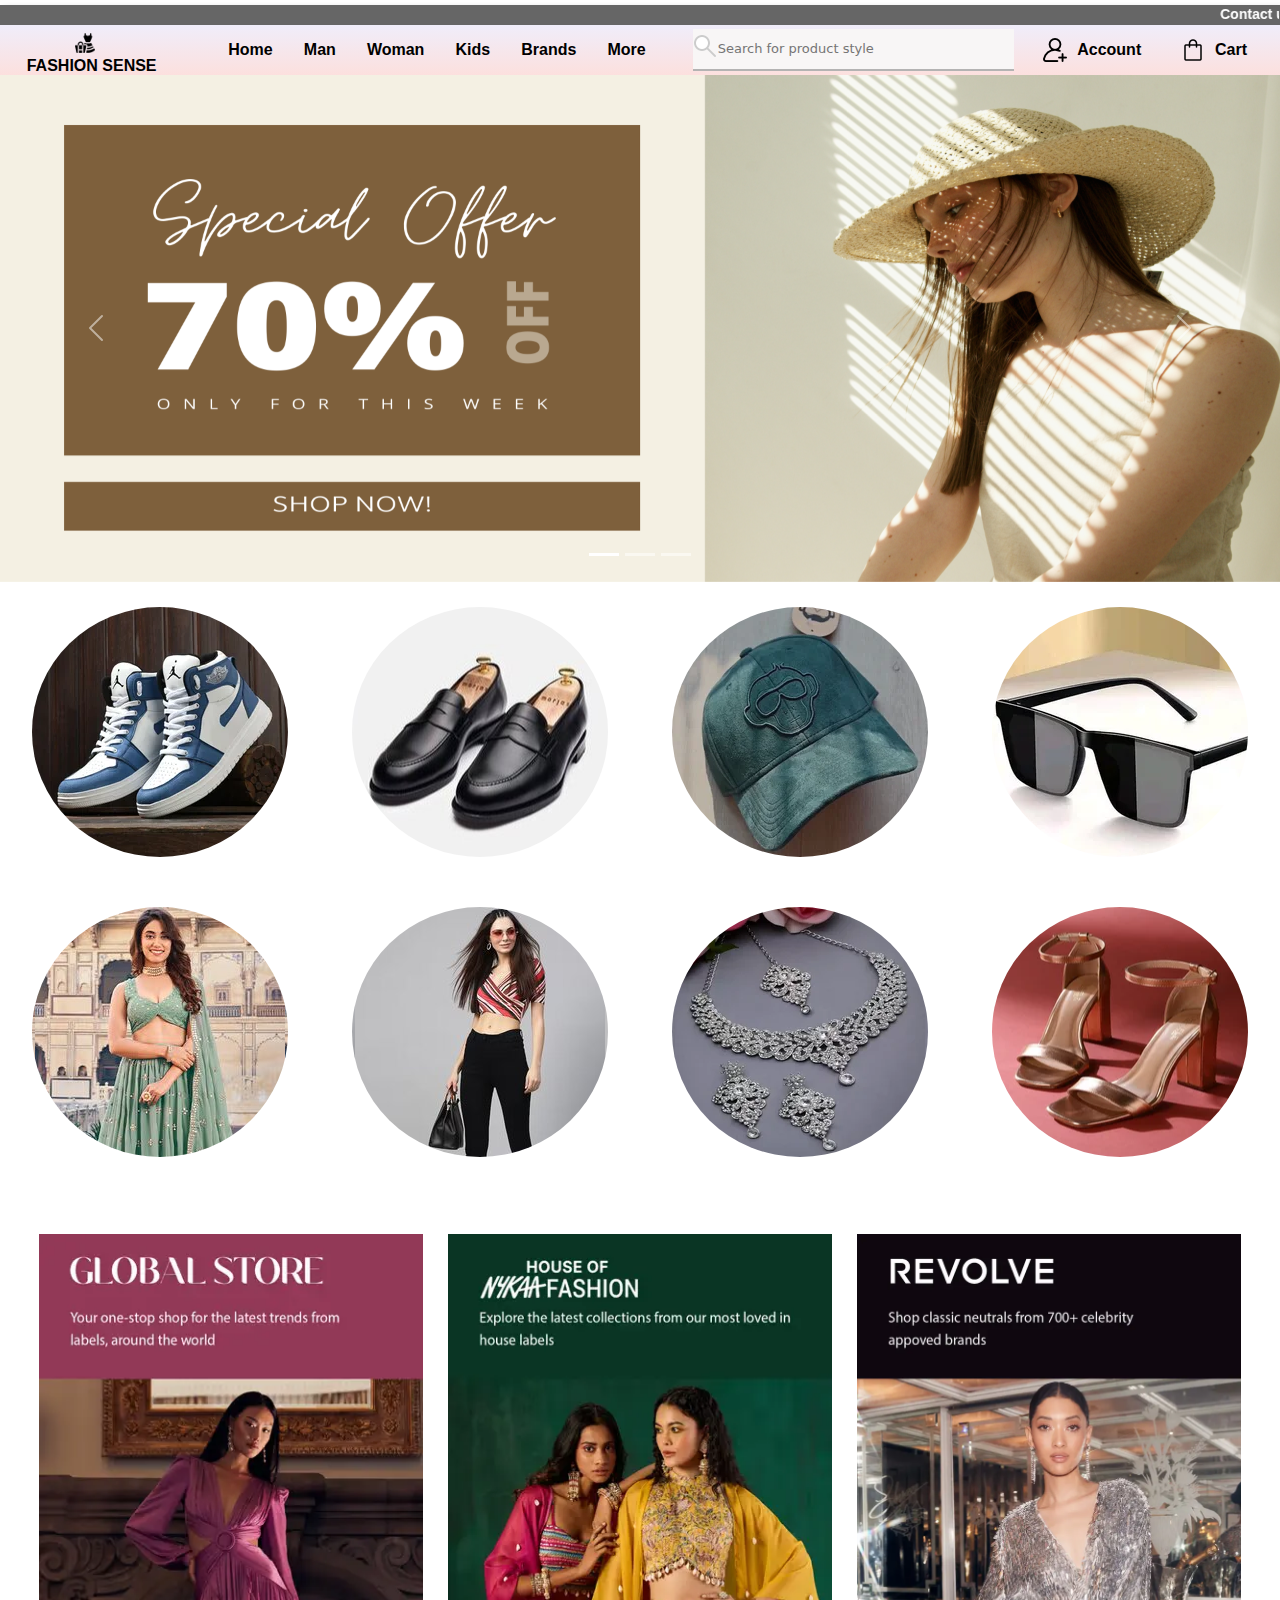
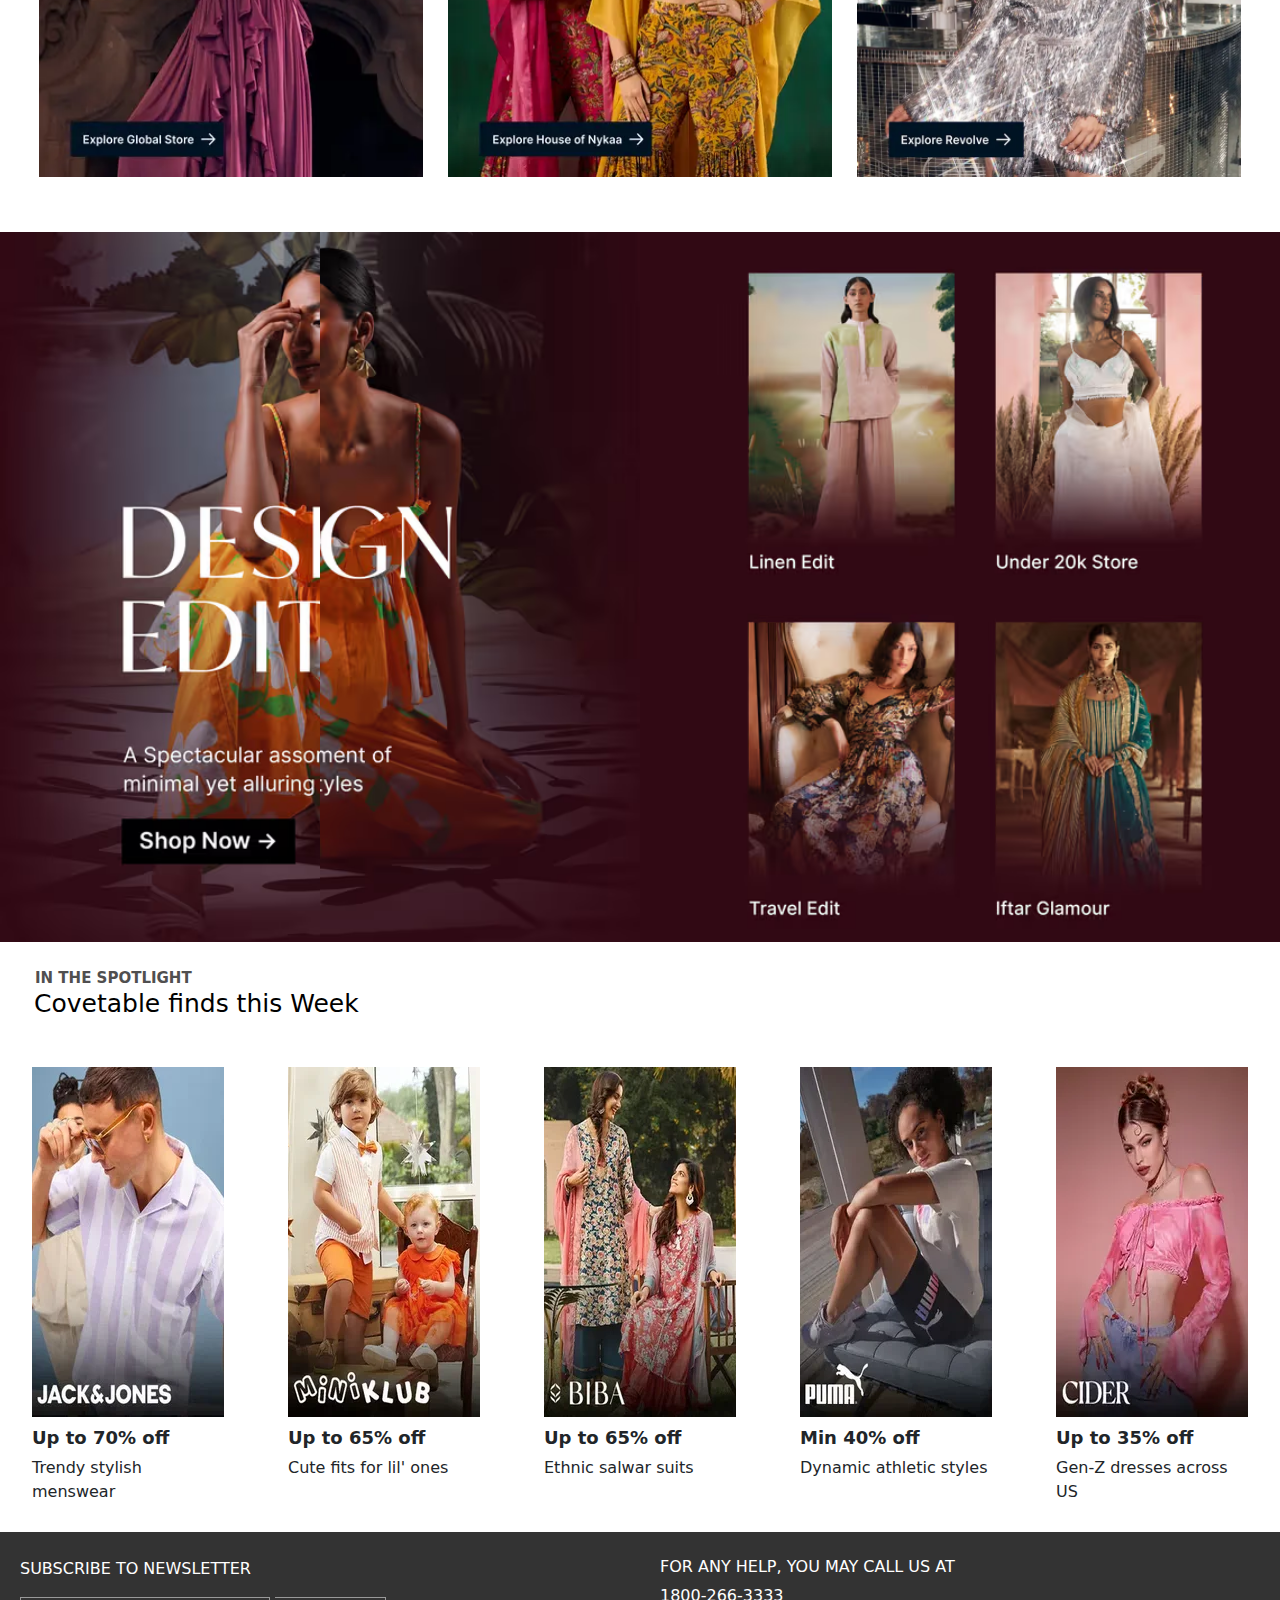
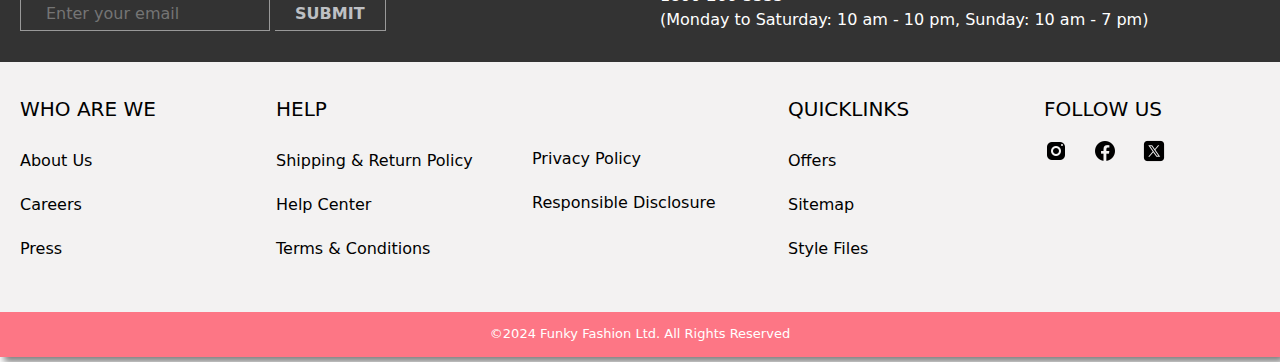
<file: index.html>
<!DOCTYPE html>
<html lang="en">

<head>
  <meta charset="UTF-8">
  <link rel="icon" href="img/wardrobe.png">
  <meta name="viewport" content="width=device-width, initial-scale=1.0">
  <link rel="stylesheet" href="https://cdnjs.cloudflare.com/ajax/libs/font-awesome/6.5.1/css/all.min.css" />
  <link href="https://cdn.jsdelivr.net/npm/bootstrap@5.1.3/dist/css/bootstrap.min.css" rel="stylesheet" />

  <title>Fashion or Clothing Store</title>
  <link rel="stylesheet" href="index.css">
   

  <script src="https://cdn.jsdelivr.net/npm/bootstrap@5.1.3/dist/js/bootstrap.bundle.min.js"></script>

<body>
  <!---------------------------------------------------------------------------------------------------------->
  <div class="main">

    <div class="contact">
      <marquee behavior="2s" direction="">
        <h6>Contact us: 123456789 Email: mbfashion@gmail.com</h6>
      </marquee>
    </div>
    <div class="container1">

      <div class="logo">
        <img src="img/fashion (1).png" alt="">
        <a href="index.html">FASHION SENSE</a>
        <!-- <h6>MB FASHION</h6> -->
        <!-- <a aria-label="Home" href="/?ptype=homepage" class="css-166nm40"><svg class="header-logo-svg"
            viewBox="0 0 255 121" height="28" width="56">
            <path
              d="M112.4 9.2c1.1-2 3.6-6 .5-7.5-1.8-.9-4.2-1.4-6-.5a8.7 8.7 0 0 0-3.5 3.9L91.6 23.6c-1.9 2.7-3.7 6-7.6 6.4-2.6.3-4.4-.8-4.4-3.1s1.4-5.5 2.5-7.5c3-5.8 3.4-7.8 6.4-13.6C91.3.3 82-1 79.7 3 78 5.9 75 11.2 74.1 13c-1.3 3.3-11.1 19-6.9 25.2 5.6 7 20.2-4 12.7 8.7-6 10.3-9.8 16.2-15.1 25.7-1.1 2-2.6 4-3 6.4-.6 3.4 4.1 3.4 6.1 3.2 3.6-.2 5.3-1.9 6.7-5.1l2.6-5.5a368 368 0 0 1 23.4-42.8c4.4-7 8.2-12.9 11.8-19.6m-39-5C76-1.1 67.1.4 67.1.4c-3.2 0-4.6 3.9-5.3 5l-9.6 19c-1.9 3-7.8 16.5-9.8 19.5-.2-3 0-9.1.1-10.5.4-5.8.8-10 1.4-15.3.5-4 1.3-8.7.5-12.7-.5-2.6-1.4-2.7-5-3.1s-6.4 5-7.7 7.7C27.2 19.5 22 29 18 38.7L14 47.2c-1.5 3.4-2.9 6.8-4.5 10.1-1.7 3.5-7 15-8.5 18.7-1.6 4-2 7.1 4.6 7 1 0 3.4.2 6.2-2.9 2.3-2.4 2.7-4.6 4-8a781 781 0 0 1 13.3-31.4c.5-1.2 1.6-4.5 2.8-7.1 0 3.6-.7 8-1 11-.8 10.6-1.4 21-2.4 31.4 0 1.5-.5 3.2.2 4.5s2.3 1.7 3.6 1.8c5.3.7 5.9-2 7.5-5.6 1.5-3.2 2.4-5.9 3.7-9.1a491 491 0 0 1 13-30.1l3.8-7.5c2.4-4.5 4.4-8.8 7-13.9 2-3.7 3.9-7.8 6-11.8m141.5 30.9v.4l-9.4 1.7c3.4-8.7 6.9-19.3 9-24.7-.2 4 .6 18.5.4 22.5m-42.1 9.2a.1.1 0 0 1 0 .1l-18 4C158.4 42 175.3 18.6 178 16l-5.3 28.4m81.6-11.5c-.6-6.1-9-3-14-2.1L226 33.4l-.3-9.7c-.1-6-.5-10.7-.8-16-.2-3.4-.7-8-6.8-7.2-7 1-8.2 4.5-10 8.7l-10.3 23.4-2.8 6.9-1.2.3-8 1.8v-.3c.7-5.7 1.6-11.2 2.4-16.9.7-5 1.5-13.4 2-18.5.7-5.5-5.7-5.4-5.7-5.4-3.8-.2-5.4 1-7.8 4.1-4.2 5.5-9.3 11.4-13.8 17.5-8.2 10.9-14.2 19.2-21.6 30.1-2.2 3.2-5.5 8-8.3 11.8-2-3.8-3.6-8-5.2-11.8-2.3-5.5-4-8.9-5-12.5-1-3.2.1-3.6 2.5-5.4 6.8-5.2 14.5-8.8 21.4-13.7 5-3.5 11-7.4 15.7-11a16.8 16.8 0 0 0 4.4-3.8c2-2.6-3.5-5.3-3.5-5.3a10.6 10.6 0 0 0-7 1.2 42.7 42.7 0 0 0-6.9 4.7c-4 3.2-9.3 7-13.4 10.2a118.4 118.4 0 0 1-13.9 9.5l14-20.8c4.6-6-7.5-7.6-12.1-1.4-4.3 5.6-7.2 10.4-10.6 15.5-8.1 12-14.8 24.6-21.4 37.9-2.5 5-5 10.3-7.3 15.5-1.1 2.6-4.3 8.4.1 9C94.3 82.8 96 78.3 98 73c3.6-8.9 4.7-10.6 7-16.1a115.9 115.9 0 0 1 6.2-13c0-.2.8-1.3.8-1.3.5 1 3.3 10.6 3.7 11.7 2 5.2 5.5 17.4 7.4 23 1.5 4.5 1.9 5.8 8 5.7 3.1-.1 4.5-1.3 6.5-5.1l10.8-20.3 8.9-1.5 2.8-.5a16.5 16.5 0 0 0 2.3-.4l9-1.8-2.9 11.4s-4 15.8 1.2 16.6a11.7 11.7 0 0 0 5 0c6.2-.8 6.3-9 6.3-9l3.3-21.6 7.2-1.4-7.3 24.5c-1 3.5-1.8 8 4.4 7.9 5.1.3 5.4-3 5.4-3 .2-.4 4.1-13.3 5.1-18 .7-3 3-10.5 4-13.6l5.6-1 6-1v7.3c.6 8.7 0 17.7 1.7 26.2.3 1.4.9 3.2 2.6 3.2a45 45 0 0 0 5-.4c6.3-.5 5.1-7 4.7-11-.4-4.6-.8-8.4-1.5-12.9a114.2 114.2 0 0 1-.9-14.3l23.4-4c3-.5 5.1-.3 4.5-6.3M19.1 97.8H7v6.7h10v5H7v10H1.5V92.9H19zM46 116H35.1l-1.5 3.5h-5.9l12-27.2h1.8l11.9 27.2h-5.9zm-5.5-13.5l-3.5 9H44zm43.3-5.2l-3.7 2.9a6 6 0 0 0-5.1-3c-1.8 0-3.3.7-3.3 2.5 0 1.6 1.2 2.2 3.1 3l3 1.4c4.2 1.9 6.6 4 6.6 7.8 0 5-4 8-9.4 8a11.5 11.5 0 0 1-10.2-5.8l3.8-2.9c1.4 2 3.3 3.9 6.5 3.9 2.4 0 3.8-1 3.8-3s-1.3-2.3-3.4-3.3l-2.8-1.3c-3.8-1.8-6.5-4-6.5-7.7 0-4.6 3.8-7.6 8.8-7.6a9.7 9.7 0 0 1 8.8 5.1zm38 22.2h-5.5V108h-11.8v11.5H99V92.8h5.5v10.3h11.8V92.8h5.5zm21.3 0h-5.4V92.8h5.4zm42.8-13.4a14.2 14.2 0 1 1-14.6-13.8h.3A14 14 0 0 1 186 106a2 2 0 0 1 0 .2zm-22.8 0c0 5.2 3.6 8.8 8.6 8.8a8.8 8.8 0 1 0-8.6-9zM223 92.8v27.3h-1.8l-15.5-16.6v16h-5.5V92.4h1.8l15.5 16.4v-16z">
            </path>
          </svg></a> -->
      </div>

      <div class="menu">
        <ul>
          <li><a href="">Home</a></li>
          <li><a href="man.html">Man</a></li>
          <li><a href="">Woman</a></li>
          <li><a href="">Kids</a></li>
          <li><a href="">Brands</a></li>
          <li><a href="">More</a></li>
        </ul>
      </div>

      <div class="search">
        <label for=""></label>
        <input type="text" placeholder="Search for product style">
      </div>

      <div class="account">
        <img src="img/add-user.png" alt="">
        <!-- <p>Account</p> -->
        <a href="/loginform.html" target="_blank">Account</a>
      </div>

      <!-- <div class="wishlist">
        <img src="/img/8150286_wishlist_save_save for later_shopping_ecommerce_icon.png" alt="">
        <p>Whislist</p>
      </div> -->

      <div class="cart">
        <img src="img/market.png" alt="">
        <a href="">Cart</a>
        <!-- <p>Cart</p> -->
      </div>

    </div>

    <!----------------------------------------slider----------------->

    <div class="slider">

      <div id="carouselExampleIndicators" class="carousel slide">
        <div class="carousel-indicators">
          <button type="button" data-bs-target="#carouselExampleIndicators" data-bs-slide-to="0" class="active"
            aria-current="true" aria-label="Slide 1"></button>
          <button type="button" data-bs-target="#carouselExampleIndicators" data-bs-slide-to="1"
            aria-label="Slide 2"></button>
          <button type="button" data-bs-target="#carouselExampleIndicators" data-bs-slide-to="2"
            aria-label="Slide 3"></button>
        </div>
        <div class="carousel-inner">
          <div class="carousel-item active">
            <img src="img/Cream Brown Simple Special Offer Banner Landscape.png" class="d-block w-100" alt="...">
          </div>
          <div class="carousel-item">
            <img src="img/Simple Modern Photo Collage Autumn Fashion Sale Banner.png" class="d-block w-100" alt="...">
          </div>
          <div class="carousel-item">
            <img src="img/ol_web_mainday_14032024.jpg.webp" class="d-block w-100" alt="...">
          </div>
        </div>
        <button class="carousel-control-prev" type="button" data-bs-target="#carouselExampleIndicators"
          data-bs-slide="prev">
          <span class="carousel-control-prev-icon" aria-hidden="true"></span>
          <span class="visually-hidden">Previous</span>
        </button>
        <button class="carousel-control-next" type="button" data-bs-target="#carouselExampleIndicators"
          data-bs-slide="next">
          <span class="carousel-control-next-icon" aria-hidden="true"></span>
          <span class="visually-hidden">Next</span>
        </button>
      </div>
    </div>

    <!----------------------------------------slider----------------->

    <div class="boy">

      <div class="b1">
        <div class="sneakers">
          <div class="sn1">
            <h3>SNEAKERS</h3>
          </div>
        </div>
      </div>

      <div class="b2">
        <div class="shoes">

          <div class="sn2">
            <h3>SHOES</h3>
          </div>

        </div>
      </div>

      <div class="b3">
        <div class="hat">
          <div class="sn3">
            <h3>CAP</h3>
          </div>

        </div>
      </div>

      <div class="b4">
        <div class="goggle">
          <div class="sn4">
            <h3>GOGGLE</h3>
          </div>

        </div>
      </div>
    </div>
    <!------------------------------------------------------------------------------------------------>
    <div class="girls">
      <div class="g1">
        <div class="Indianwear">
          <div class="gn1">
            <h3>INDIAN WEAR</h3>
          </div>
        </div>
      </div>

      <div class="g2">
        <div class="Westernwear">
          <div class="gn2">
            <h3>WESTERN WEAR</h3>
          </div>
        </div>
      </div>

      <div class="g3">
        <div class="jewellery">
          <div class="gn3">
            <h3>JEWELLERY</h3>
          </div>
        </div>
      </div>

      <div class="g4">
        <div class="Footwear">
          <div class="gn4">
            <h3>FOOTWEAR</h3>
          </div>
        </div>
      </div>
    </div>
    <!------------------------------------------------------------------------------------------------>

    <div class="side">
      <div class="s1">
        <img src="img/side1.webp" alt="">

      </div>

      <div class="s2">
        <img src="img/side2.webp" alt="">
      </div>

      <div class="s3">
        <img src="img/side3.webp" alt="">
      </div>
    </div>
    <!------------------------------------------------------------------------------------------------>
    <div class="plate1">
      <div class="p1">
        
      </div>

      <div class="p2">

      </div>

      <div class="p3">

      </div>

      <div class="p4">

      </div>
    </div>

    <div class="plate2">
      <div class="pl1">
        
      </div>

      <div class="pl2">

      </div>

      <div class="pl3">

      </div>

      <div class="pl4">

      </div>
    </div>
    <!------------------------------------------------------------------------------------------------>
        
         <div class="heading">
          <p>IN THE SPOTLIGHT</p>
          <h2>Covetable finds this Week</h2>
         </div>
    <!------------------------------------------------------------------------------------------------>

    <div class="spotlightcover">
       <div class="cover1">
           <div class="ci1">

           </div>
           <div class="ci01">
             <h6>Up to 70% off</h6>
             <p>Trendy stylish menswear </p>
           </div>
       </div>
       <div class="cover2">
        <div class="ci2">

        </div>
        <div class="ci02">
          <h6>Up to 65% off</h6>
          <p>Cute fits for lil' ones </p>
        </div>
        <p></p>
       </div>
       <div class="cover3">
        <div class="ci3">

        </div>
        <div class="ci03">
          <h6>Up to 65% off</h6>
          <p>Ethnic salwar suits </p>
        </div>
       </div>
       <div class="cover4">
        <div class="ci4">

        </div>
        <div class="ci04">
          <h6>Min 40% off</h6>
          <p>Dynamic athletic styles </p>
        </div>
       </div>
       <div class="cover5">
        <div class="ci5">

        </div>
        <div class="ci05">
          <h6>Up to 35% off</h6>
          <p>Gen-Z dresses across US </p>
        </div>
       </div>
    </div>
    <!------------------------------------------------------------------------------------------------>
     
      <div class="footer1">
             <div class="f1">
                    <div class="f11">
                         <p>SUBSCRIBE TO NEWSLETTER</p>
                         <input class="text" placeholder="Enter your email" aria-label="Enter your email">
                         <button>SUBMIT</button>
                    </div>

                    <div class="f12">
                       <h6>FOR ANY HELP, YOU MAY CALL US AT</h6>
                       <p>1800-266-3333 <br>
                        (Monday to Saturday: 10 am - 10 pm, Sunday: 10 am - 7 pm)</p>
                    </div>
             </div>

             <div class="f2">
                    <div class="f21">
                      <h5>WHO ARE WE</h5>
                      <a href="">About Us</a>
                      <a href="">Careers</a>
                      <a href="">Press</a>
                    </div>

                    <div class="f22">
                      <h5>HELP</h5>
                      <a href="">Shipping & Return Policy</a>
                      <a href="">Help Center</a>
                      <a class="term" href="">Terms & Conditions</a>
                    </div>
                    <div class="f23">
                      <a href="">Privacy Policy</a>
                      <a href="">Responsible Disclosure</a>
                    </div>

                    <div class="f24">
                      <h5>QUICKLINKS</h5>
                      <a href="">Offers</a>
                      <a href="">Sitemap</a>
                      <a href="">Style Files</a>
                    </div>

                    <div class="f25">
                      <h5>FOLLOW US</h5>
                      <a href="https://www.instagram.com/mayur____badgujar/" target="_blank"><img src="img/instagram-24  (1).png" alt=""></a>
                      <a href="https://www.facebook.com/profile.php?id=100010063085792" target="_blank"><img src="img/facebook-24  (2).png" alt=""></a>
                      <a href="https://x.com/" target="_blank"><img src="img/twitterx-24  (3).png" alt=""></a>
                    </div>
             </div>
      </div>

    <!------------------------------------------------------------------------------------------------>

     <div class="footer2">
       &copy;2024 Funky Fashion Ltd. All Rights Reserved
     </div>
    <!------------------------------------------------------------------------------------------------>
  </div>


</body>

</html>
</file>
<file: index.css>
* {
    padding: 0;
    margin: 0;
    box-sizing: border-box;
}

.main {
    width: 100%;
    height: auto;
    /* border: 1px solid #000; */
    margin: 5px auto;
    box-shadow: 4px 5px 7px 0 gray;
    display: flex;
    flex-direction: column;
}

.contact {
    width: 100%;
    height: 20px;
    border: 1px solid #000;
    background-color: black;
    position: sticky;
    top: 0;
    opacity: 0.6;
}

.contact h6 {
    color: white;
    font-size: 14px;
    font-weight: 600;
    font-family: 'Segoe UI', Tahoma, Geneva, Verdana, sans-serif;
}

.main .container1 {
    width: 100%;
    min-height: 50px;
    margin: 0;
    background-image: linear-gradient(180deg, #f0edfa, #fce0de);
    /* border: 1px solid #000; */
    display: flex;
    flex-direction: row;
    justify-content: center;
    align-items: center;
    /* position: sticky; 
    top: 0;
    opacity: 0.6; */
}

.logo {
    width: 15%;
    height: 50px;
    /* border: 1px solid #000; */
    padding: 5px;
}

.logo img {
    margin-left: 70px;
    width: 20px;
}

.logo a {
    /* margin-right: 20px; */
    display: inline;
    text-decoration: none;
    cursor: pointer;
    /* font-size: 16px; */
    font-weight: 600;
    /* line-height: 24px; */
    font-family: 'Segoe UI', Tahoma, Geneva, Verdana, sans-serif;
    display: flex;
    flex-direction: row;
    justify-content: center;
    align-items: center;
    color: black;
}

.menu {
    width: 40%;
    height: 50px;

}

.menu ul {
    width: 100%;
    height: 50px;
    /* border: 1px solid #000;   */
}

.menu ul li {
    list-style: none;
    display: inline-block;
    padding: 13px;
    /* margin-left: 15px; */
    /* margin-top: 8px; */
}

.menu ul li a {
    text-decoration: none;
    cursor: pointer;
    font-size: 16px;
    font-weight: 600;
    line-height: 24px;
    font-family: 'Segoe UI', Tahoma, Geneva, Verdana, sans-serif;
    transition: 0.1s;
    /* border-bottom: red; */
    color: black;
}

.menu ul li a::after {
    content: "";
    width: 0;
    height: 2px;
    transition: 0.2s linear;
    background-color: rgb(248, 132, 132);
    border-bottom: 2px solid rgb(248, 132, 132);
}

.menu ul li a:hover::after {
    width: 100%;
}

.menu ul li a:hover {
    color: rgb(248, 132, 132);
}

.search {
    width: 30%;
    height: 50px;
    /* border: 1px solid #000; */
    display: flex;
    flex-direction: row;
    align-items: center;
    justify-content: center;
}

input[type=text] {
    width: 100%;
    padding: 10px;
    margin: 0 22px 0;
    background-image: url(img/search.png);
    background-color: rgb(248, 246, 246);
    background-position: 0px 5px;
    background-repeat: no-repeat;
    padding-left: 25px;
    font-size: 13px;
    border: none;
    border-bottom: 2px solid rgb(180, 179, 179);
    outline: none;
}

input[type=text]:hover {
    border-bottom: 2px solid rgb(248, 132, 132);
}

.account {
    width: 10%;
    height: 50px;
    /* border: 1px solid #000; */
    display: flex;
    align-items: center;
    justify-content: center;
}

.account img {
    cursor: pointer;
}

.account a {
    padding: 10px;
    cursor: pointer;
    font-size: 16px;
    font-weight: 600;
    line-height: 24px;
    font-family: 'Segoe UI', Tahoma, Geneva, Verdana, sans-serif;
    text-decoration: none;
    color: black;
}


.cart {
    width: 10%;
    height: 50px;
    /* border: 1px solid #000; */
    display: flex;
    align-items: center;
    justify-content: center;
}

.cart img {
    cursor: pointer;
}

.cart a {
    padding: 10px;
    cursor: pointer;
    font-size: 16px;
    font-weight: 600;
    line-height: 24px;
    font-family: 'Segoe UI', Tahoma, Geneva, Verdana, sans-serif;
    text-decoration: none;
    color: black;
}

/*    ----------------------------------------------------------*/
.slider {
    width: 100%;
    min-height: 350px;
    /* border: 1px solid #000; */
    /* display: flex;
    gap: 10px; */
}

/*    ----------------------------------------------------------*/

.boy {
    width: 100%;
    height: 300px;
    /* border: 1px solid #000; */
    display: flex;
    flex-direction: row;
    /* justify-content: center;
    align-items: center; */
}

.b1 {
    width: 25%;
    height: 300px;
    /* border: 1px solid #000; */
    display: flex;
    justify-content: center;
    align-items: center;

}

.b1 .sneakers {
    width: 80%;
    height: 250px;
    /* border: 1px solid #000; */
    border-radius: 70%;
    background-image: url(img/air-jordan-blue1.webp);
    background-position: center;
    display: flex;
    justify-content: center;
    align-items: center;
    cursor: pointer;
    transition: 0.4s;
}

.b1 .sneakers:hover
{
    translate: 0 -15px;
} 

.sn1 {
    opacity: 0;
    color: white;
    padding-top: 5px;
}

.sn1:hover {
    opacity: 1;
    background-color: rgba(0, 0, 0, 0.5);
}

.b2 {
    width: 25%;
    height: 300px;
    /* border: 1px solid #000; */
    display: flex;
    justify-content: center;
    align-items: center;
}

.b2 .shoes {
    width: 80%;
    height: 250px;
    /* border: 1px solid #000; */
    border-radius: 70%;
    background-image: url(img/shoes\ 4\ \(1\).jpg);
    background-position: center;
    /* background-repeat: no-repeat; */
    display: flex;
    justify-content: center;
    align-items: center;
    cursor: pointer;
    transition: 0.4s;
}

.b2 .shoes:hover
{
    translate: 0 -15px;
} 

.sn2 {
    opacity: 0;
    color: white;
    padding-top: 5px;
}

.sn2:hover {
    opacity: 1;
    background-color: rgba(0, 0, 0, 0.5);
}

.b3 {
    width: 25%;
    height: 300px;
    /* border: 1px solid #000; */
    display: flex;
    justify-content: center;
    align-items: center;
}

.b3 .hat {
    width: 80%;
    height: 250px;
    /* border: 1px solid #000; */
    border-radius: 70%;
    background-image: url(img/cap-green.webp);
    background-position: center;
    background-repeat: no-repeat;
    display: flex;
    justify-content: center;
    align-items: center;
    cursor: pointer;
    transition: 0.4s;
}

.b3 .hat:hover
{
    translate: 0 -15px;
} 

.sn3 {
    opacity: 0;
    color: white;
    padding-top: 5px;
}

.sn3:hover {
    opacity: 1;
    background-color: rgba(0, 0, 0, 0.5);
}


.b4 {
    width: 25%;
    height: 300px;
    /* border: 1px solid #000; */
    display: flex;
    justify-content: center;
    align-items: center;
}

.b4 .goggle {
    width: 80%;
    height: 250px;
    /* border: 1px solid #000; */
    border-radius: 70%;
    background-image: url(img/goggle.webp);
    background-position: center;
    display: flex;
    justify-content: center;
    align-items: center;
    cursor: pointer;
    transition: 0.4s;
}

.b4 .goggle:hover
{
    translate: 0 -15px;
} 

.sn4 {
    opacity: 0;
    color: white;
    padding-top: 5px;
}

.sn4:hover {
    opacity: 1;
    background-color: rgba(0, 0, 0, 0.5);
}

/*    ----------------------------------------------------------*/
.girls {
    width: 100%;
    height: 300px;
    /* border: 1px solid #000; */
    display: flex;
    flex-direction: row;
    /* justify-content: center;
    align-items: center; */
}

.g1 {
    width: 25%;
    height: 300px;
    /* border: 1px solid #000; */
    display: flex;
    justify-content: center;
    align-items: center;

}

.g1 .Indianwear {
    width: 80%;
    height: 250px;
    /* border: 1px solid #000; */
    border-radius: 70%;
    background-image: url(img/indian1.jpg);
    background-position: center;
    display: flex;
    justify-content: center;
    align-items: center;
    cursor: pointer;
    transition: 0.4s;
}

.g1 .Indianwear:hover
{
    translate: 0 -15px;
} 

.gn1 {
    opacity: 0;
    color: white;
    padding-top: 5px;
}

.gn1:hover {
    opacity: 1;
    background-color: rgba(0, 0, 0, 0.5);
}

.g2 {
    width: 25%;
    height: 300px;
    /* border: 1px solid #000; */
    display: flex;
    justify-content: center;
    align-items: center;
}

.g2 .Westernwear {
    width: 80%;
    height: 250px;
    /* border: 1px solid #000; */
    border-radius: 70%;
    background-image: url(img/western21.jpg);
    background-position: center;
    /* background-repeat: no-repeat; */
    display: flex;
    justify-content: center;
    align-items: center;
    cursor: pointer;
    transition: 0.4s;
}

.g2 .Westernwear:hover
{
    translate: 0 -15px;
} 

.gn2 {
    opacity: 0;
    color: white;
    padding-top: 5px;
}

.gn2:hover {
    opacity: 1;
    background-color: rgba(0, 0, 0, 0.5);
}

.g3 {
    width: 25%;
    height: 300px;
    /* border: 1px solid #000; */
    display: flex;
    justify-content: center;
    align-items: center;
}

.g3 .jewellery {
    width: 80%;
    height: 250px;
    /* border: 1px solid #000; */
    border-radius: 70%;
    background-image: url(img/jewellery21.webp);
    background-position: center;
    /* background-repeat: no-repeat; */
    display: flex;
    justify-content: center;
    align-items: center;
    cursor: pointer;
    transition: 0.4s;
}

.g3 .jewellery:hover
{
    translate: 0 -15px;
} 

.gn3 {
    opacity: 0;
    color: white;
    padding-top: 5px;
}

.gn3:hover {
    opacity: 1;
    background-color: rgba(0, 0, 0, 0.5);
}


.g4 {
    width: 25%;
    height: 300px;
    /* border: 1px solid #000; */
    display: flex;
    justify-content: center;
    align-items: center;
}

.g4 .Footwear {
    width: 80%;
    height: 250px;
    /* border: 1px solid #000; */
    border-radius: 70%;
    background-image: url(img/footwear\ \(1\).webp);
    background-position: center;
    display: flex;
    justify-content: center;
    align-items: center;
    cursor: pointer;
    transition: 0.4s;
}

.g4 .Footwear:hover
{
    translate: 0 -15px;
} 

.gn4 {
    opacity: 0;
    color: white;
    padding-top: 5px;
}

.gn4:hover {
    opacity: 1;
    background-color: rgba(0, 0, 0, 0.5);
}

.side {
    width: 100%;
    min-height: 650px;
    /* border: 1px solid #000; */
    display: flex;
    flex-direction: row;
    justify-content: center;
    align-items: center;
    gap: 25px;
}

.side .s1 {
    width: 30%;
    min-height: 545px;
    /* border: 1px solid #000; */
    /* background-image: url(/img/side1.avif);  */
}

.s1 img {
    width: 100%;
    height: 543px;
    cursor: pointer;
}

.side .s2 {
    width: 30%;
    height: 545px;
    /* border: 1px solid #000; */
    /* background-image: url(/img/side2.avif); */
}

.s2 img {
    width: 100%;
    height: 543px;
    cursor: pointer;
}

.side .s3 {
    width: 30%;
    height: 545px;
    /* border: 1px solid #000; */
    /* background-image: url(/img/side3.avif); */
    background-size: cover;
}

.s3 img {
    width: 100%;
    height: 543px;
    cursor: pointer;
}

.plate1 {
    width: 100%;
    height: 355px;
    /* border: 1px solid #000; */
    display: flex;
    flex-direction: row;
    cursor: pointer;
}

.plate1 .p1 {
    width: 25%;
    height: 355px;
    /* border: 1px solid #000; */
    background-image: url(img/1.png);
    background-size: cover;
}


.plate1 .p2 {
    width: 25%;
    height: 355px;
    /* border: 1px solid #000; */
    background-image: url(img/2.png);
    background-size: cover;
}

.plate1 .p3 {
    width: 25%;
    height: 355px;
    /* border: 1px solid #000; */
    background-image: url(img/3.png);
    background-size: cover;
}

.plate1 .p4 {
    width: 25%;
    height: 355px;
    /* border: 1px solid #000; */
    background-image: url(img/4.png);
    background-size: cover;
}

.plate2 {
    width: 100%;
    height: 355px;
    /* border: 1px solid #000; */
    display: flex;
    flex-direction: row;
    cursor: pointer;
}

.plate2 .pl1 {
    width: 25%;
    height: 355px;
    /* border: 1px solid #000; */
    background-image: url(img/5.png);
    background-size: cover;
}


.plate2 .pl2 {
    width: 25%;
    height: 355px;
    /* border: 1px solid #000; */
    background-image: url(img/6.png);
    background-size: cover;
}

.plate2 .pl3 {
    width: 25%;
    height: 355px;
    /* border: 1px solid #000; */
    background-image: url(img/7.png);
    background-size: cover;
}

.plate2 .pl4 {
    width: 25%;
    height: 355px;
    /* border: 1px solid #000; */
    background-image: url(img/8.png);
    background-size: cover;
}

.heading
{
    width: 100%;
    height: 90px;
    /* border: 1px solid #000; */
}

.heading p
{
    font-size: 15px;
    margin: 25px 0 0 35px;
    font-weight: 600;
    color: rgb(80, 79, 79);
}

.heading h2
{
    margin-left: 34px;
    font-size: 25px;
    color: black;
    font-weight: 500;
}

.spotlightcover
{
    width: 100%;
    height: 500px;
    /* border: 1px solid #000; */
    display: flex;
    flex-direction: row;
}

.cover1
{
    width: 20%;
    height: 500px;
    /* border: 1px solid #000; */
    display: flex;
    flex-direction: column;
    justify-content: center;
    align-items: center;
}

.cover1 .ci1
{
    width: 75%;
    height: 350px;
    background-image: url(img/jack&jones2.webp);
    background-position: center;
    background-size: cover;
    background-repeat: no-repeat;
    cursor: pointer;
    /* border: 1px solid #000; */
}

.cover1 .ci01
{
    width: 75%;
    height: 80px;
    /* border: 1px solid #000; */
}

.spotlightcover h6
{
    font-size: 18px;
    font-weight: 600;
    padding-top: 10px;
    cursor: pointer;
}

.spotlightcover p
{
    font-weight: 400;
    cursor: pointer;
}

.cover2
{
    width: 20%;
    height: 500px;
    /* border: 1px solid #000; */
    display: flex;
    flex-direction: column;
    justify-content: center;
    align-items: center;
}

.cover2 .ci2
{
    width: 75%;
    height: 350px;
    margin-top: 16px;
    background-image: url(img/mini\ 1.webp);
    background-position: center;
    background-size: cover;
    cursor: pointer;
    /* border: 1px solid #000; */
}

.cover2 .ci02
{
    width: 75%;
    height: 80px;
    /* border: 1px solid #000; */
}
 
.cover3
{
    width: 20%;
    height: 500px;
    /* border: 1px solid #000; */
    display: flex;
    flex-direction: column;
    justify-content: center;
    align-items: center;
}

.cover3 .ci3
{
    width: 75%;
    height: 350px;
    background-image: url(img/biba.webp);
    background-position: center;
    background-size: cover;
    cursor: pointer;
    /* border: 1px solid #000; */
}

.cover3 .ci03
{
    width: 75%;
    height: 80px;
    /* border: 1px solid #000; */
}


.cover4
{
    width: 20%;
    height: 500px;
    /* border: 1px solid #000; */
    display: flex;
    flex-direction: column;
    justify-content: center;
    align-items: center;
}

.cover4 .ci4
{
    width: 75%;
    height: 350px;
    background-image: url(img/puma\ 1.webp);
    background-position: center;
    background-size: cover;
    cursor: pointer;
    /* border: 1px solid #000; */
}

.cover4 .ci04
{
    width: 75%;
    height: 80px;
    /* border: 1px solid #000; */
}

.cover5
{
    width: 20%;
    height: 500px;
    /* border: 1px solid #000; */
    display: flex;
    flex-direction: column;
    justify-content: center;
    align-items: center;
}

.cover5 .ci5
{
    width: 75%;
    height: 350px;
    background-image: url(img/cider\ 1.webp);
    background-position: center;
    background-size: cover;
    cursor: pointer;
    /* border: 1px solid #000; */
}

.cover5 .ci05
{
    width: 75%;
    height: 80px;
    /* border: 1px solid #000; */
}


.footer1
{
    width: 100%;
    height: 380px;
    /* border: 1px solid #000; */
}

.footer1 .f1
{
    width: 100%;
    height: 130px;
    /* border: 1px solid #000; */
    background-color: rgb(51,51,51);
    display: flex;
    flex-direction: row;
    justify-content: center;
    align-items: center;
}

.f1 .f11
{
    width: 50%;
    height: 100px;
    /* border: 1px solid #000; */
    padding: 10px 20px;
}

.f1 .f11 p
{
    color: white;
    font-weight: 500;
    /* margin: 20px 25px; */
}

.f1 .f11 .text
{
    border: 1px solid #999;
    background: 0 0;
    color: white;
    height: 34px;
    padding: 0 25px;
    outline: none;
    width: 250px;
    font-weight: 500;
}

.f1 .f11 button
{
    border: 1px solid #999;
    color: #bec0c4;
    border-left: 0;
    height: 34px;   
    padding: 0 20px;
    outline: none;
    background: transparent;
    cursor: pointer;
    font-size: 16px;
    font-weight: 600;
}

.f1 .f12
{
    width: 50%;
    height: 100px;
    /* border: 1px solid #000; */
    padding: 10px 20px;
}

.f1 .f12 h6
{
    color: white;

}

.f1 .f12 p
{
    color: white;
}

.footer1 .f2
{
    width: 100%;
    height: 250px;
    /* border: 1px solid #000; */
    background-color: rgb(255,255,255);
    color: rgb(51,51,51);
    background-color: #f3f2f2;
    display: flex;
    flex-direction: row;
    align-items: center;
    justify-content: center;
}

.f2 .f21
{
    width: 20%;
    height: 200px;
    /* border: 1px solid #000; */
}

.f2 .f21 h5
{
    padding: 10px 20px;
    color: #000;
}

.f2 .f21 a
{
    text-decoration: none;
    display: block;
    padding: 10px 20px;
    color: black;
    font-weight: 500;
}

.f2 .f22
{
    width: 20%;
    height: 200px;
    /* border: 1px solid #000; */
}

.f2 .f22 h5
{
    padding: 10px 20px;
    color: #000;
}

.f2 .f22 a
{
    text-decoration: none;
    display: block;
    padding: 10px 20px;
    color: black;
    font-weight: 500;
}

.f2 .f23
{
    width: 20%;
    height: 200px;
    /* border: 1px solid #000; */
    padding-top: 50px;
}

.f2 .f23 a
{
    text-decoration: none;
    display: block;
    padding: 10px 20px;
    color: black;
    font-weight: 500;
}

.f2 .f24
{
    width: 20%;
    height: 200px;
    /* border: 1px solid #000; */
}

.f2 .f24 h5
{
    padding: 10px 20px;
    color: #000;
}

.f2 .f24 a
{
    text-decoration: none;
    display: block;
    padding: 10px 20px;
    color: black;
    font-weight: 500;
}

.f2 .f25
{
    width: 20%;
    height: 200px;
    /* border: 1px solid #000; */

}

.f2 .f25 h5
{
    padding: 10px 20px;
    color: #000;
}

.f2 .f25 img
{
    padding-left: 20px;
}

.footer2
{
    width: 100%;
    height: 45px;
    background-color: #fd7685;
    text-align: center;
    color: #ffffff;
    padding-top: 14px;
    font-size: 13px;
    font-weight: 400;
    line-height: 16px;
}

/*--------------------------------------------------------------------*/
@media only screen and (max-width: 768px) {

    .main {
        width: 100%;
    }

    .contact {
        width: 100%;
        height: 20px;
        /* border: 1px solid #000; */
        background-color: black;
        position: sticky;
    }

    .main .container1 {
        display: flex;
        flex-direction: column;
        min-height: auto;
        width: 100%;
        justify-content: center;
    }

    .logo {
        width: 100%;
        display: flex;
        flex-direction: row;
        align-items: center;
        justify-content: center;
    }

    .logo a {
        font-size: 20px;
        width: 700%;
        margin-right: 55px;
    }

    .logo img {
        width: 30px;
        margin-right: 10px;
    }

    .menu {
        width: 100%;
        height: 50px;
    }

    .menu ul {
        display: inline-block;
        display: flex;
        margin-top: 12px;
        margin-left: 3px;
    }

    .menu ul li {
        display: inline-block;
        padding: 6px;
        font-size: 5px;
    }

    .search {
        width: 80%;
    }

    .slider {
        width: 100%;
        min-height: 150px;
    }

    .boy {
        width: 100%;
        height: 100px;
    }

    .b1 {
        width: 25%;
        height: 100px;
    }

    .b1 .sneakers {
        width: 80%;
        height: 80px;
        background-image: url(img/air-jordan-blue2.webp);
        display: flex;
        justify-content: center;
        align-items: center;
    }

    .sn1 {
        padding-top: 10px;
    }

    .sn1 h3 {
        font-size: 12px;
    }

    .b2 {
        width: 25%;
        height: 100px;
    }

    .b2 .shoes {
        width: 80%;
        height: 80px;
        background-image: url(img/shoes\ 4.jpg);
    }

    .sn2 {
        padding-top: 10px;
    }

    .sn2 h3 {
        font-size: 12px;
    }

    .b3 {
        width: 25%;
        height: 100px;
    }

    .b3 .hat {
        width: 80%;
        height: 80px;
        background-image: url(img/cap-green1.webp);
    }

    .sn3 {
        padding-top: 10px;
    }

    .sn3 h3 {
        font-size: 12px;
    }

    .b4 {
        width: 25%;
        height: 100px;
    }

    .b4 .goggle {
        width: 80%;
        height: 80px;
        background-image: url(img/goggle1.webp);
    }

    .sn4 {
        padding-top: 10px;
    }

    .sn4 h3 {
        font-size: 12px;
    }

    .girls {
        width: 100%;
        height: 100px;
    }

    .g1 {
        width: 25%;
        height: 100px;
    }

    .g1 .Indianwear {
        width: 80%;
        height: 80px;
        background-image: url(img/indian2.jpg);
    }

    .gn1 {
        padding-top: 10px;
    }

    .gn1 h3 {
        font-size: 10px;
    }

    .g2 {
        width: 25%;
        height: 100px;
    }

    .g2 .Westernwear {
        width: 80%;
        height: 80px;
        background-image: url(img/western2.jpg);
    }

    .gn2 {
        padding-top: 10px;
    }

    .gn2 h3 {
        font-size: 10px;
    }

    .g3 {
        width: 25%;
        height: 100px;
    }

    .g3 .jewellery {
        width: 80%;
        height: 80px;
        background-image: url(img/jewellery2.webp);
    }

    .gn3 {
        padding-top: 10px;
    }

    .gn3 h3 {
        font-size: 12px;
    }

    .g4 {
        width: 25%;
        height: 100px;
    }

    .g4 .Footwear {
        width: 80%;
        height: 80px;
        background-image: url(img/footwear.webp);
    }

    .gn4 {
        padding-top: 10px;
    }

    .gn4 h3 {
        font-size: 12px;
    }

    .side {
        width: 100%;
        min-height: 250px;
        gap: 10px;
    }

    .side .s1 {
        width: 30%;
        min-height: 225px;
    }

    .s1 img {
        width: 100%;
        height: 225px;
    }

    .side .s2 {
        width: 30%;
        height: 225px;
    }

    .s2 img {
        width: 100%;
        height: 225px;
    }

    .side .s3 {
        width: 30%;
        height: 225px;
    }

    .s3 img {
        width: 100%;
        height: 225px;
    }

    .plate1 {
        width: 100%;
        height: 100px;
    }

    .plate1 .p1 {
        height: 100px;
        background-image: url(img/n/1.webp);

    }


    .plate1 .p2 {
        height: 100px;
        background-image: url(img/n/2.webp);
        background-size: cover;
    }

    .plate1 .p3 {
        height: 100px;
        background-image: url(img/n/3.webp);

    }

    .plate1 .p4 {
        height: 100px;
        background-image: url(img/n/4.webp);
    }

    .plate2 {
        width: 100%;
        height: 100px;  
    }

    .plate2 .pl1 {
        height: 100px;
        background-image: url(img/n/5.webp);
    }


    .plate2 .pl2 {
        height: 100px;
        background-image: url(img/n/6.webp);
    }

    .plate2 .pl3 {
        height: 100px;
        background-image: url(img/n/7.webp);
    }

    .plate2 .pl4 {
        height: 100px;
        background-image: url(img/n/8.webp);
    }
}
</file>
